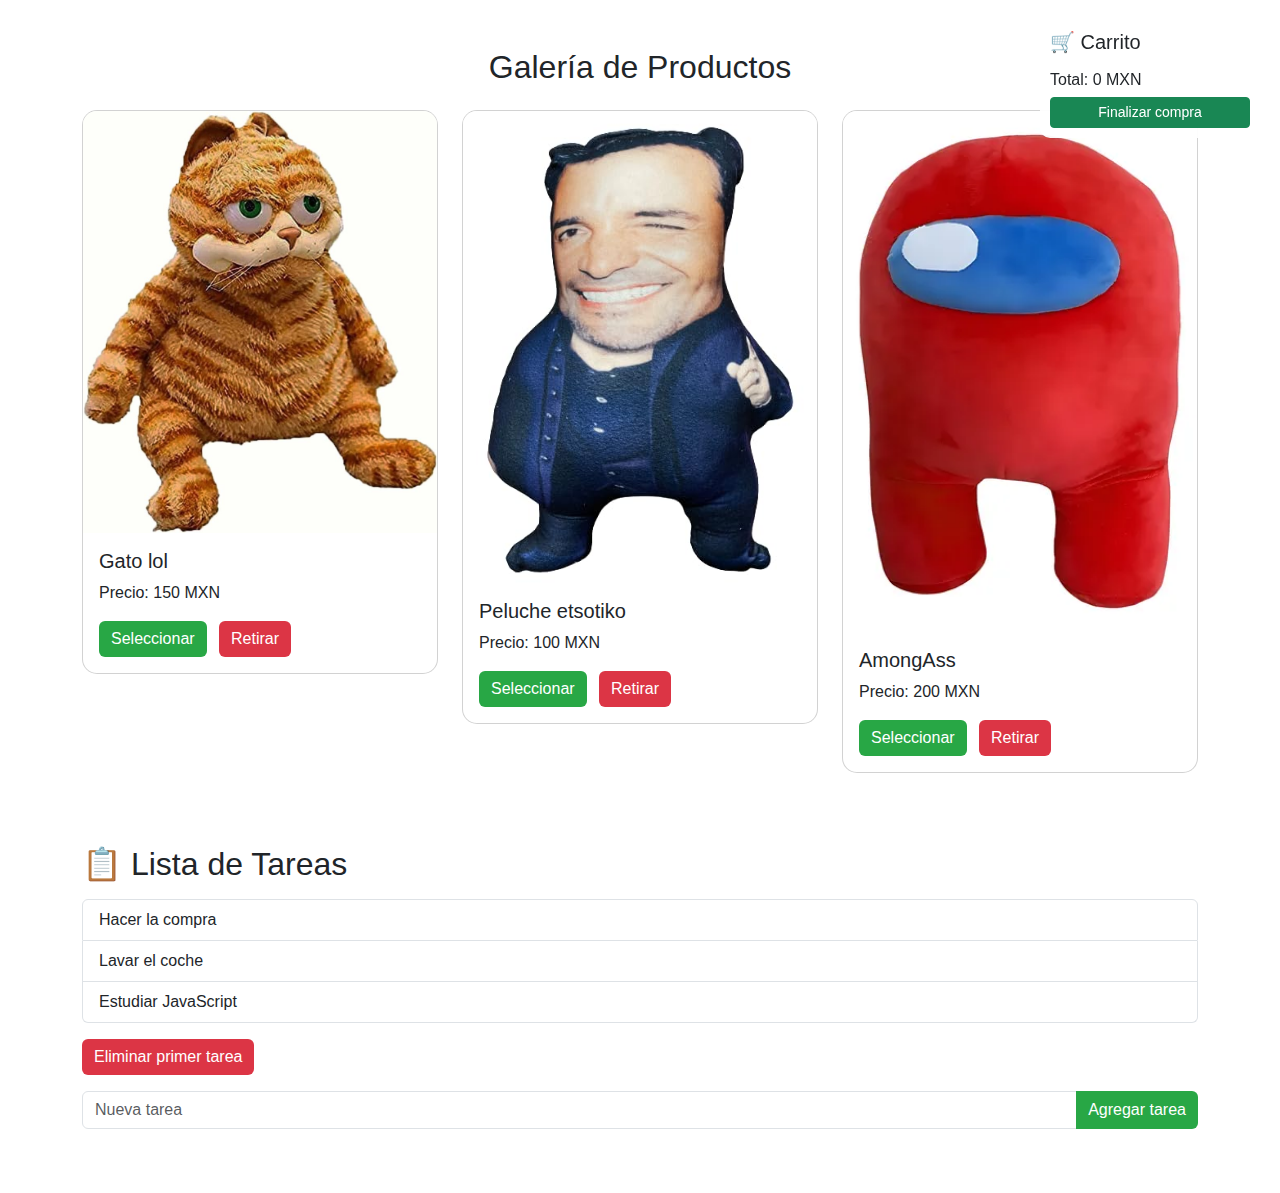
<file: index.html>
<!DOCTYPE html>
<html lang="es">
<head>
  <meta charset="UTF-8">
  <meta name="viewport" content="width=device-width, initial-scale=1.0">
  <title>Productos + Tareas</title>
  <link rel="stylesheet" href="style.css">
  <link href="https://cdn.jsdelivr.net/npm/bootstrap@5.3.3/dist/css/bootstrap.min.css" rel="stylesheet">
  <style>
    body {
      margin: 0;
      font-family: Arial, Helvetica, sans-serif;
      transition: background 0.3s;
    }

    /* Cards */
    .custom-card {
      transition: transform 0.3s ease, box-shadow 0.3s ease;
      border-radius: 15px;
      overflow: hidden;
      background-color: rgba(255,255,255,0.9);
    }
    .custom-card:hover {
      transform: scale(1.05);
      box-shadow: 0 8px 20px rgba(0,0,0,0.3);
    }

    /* Botones */
    button.btn-primary { background-color: #28a745; border: none; }
    button.btn-primary:hover { background-color: #218838; }
    button.btn-danger { background-color: #dc3545; border: none; }
    button.btn-danger:hover { background-color: #c82333; }

    /* Carrito flotante */
    #carrito-float {
      position: fixed;
      top: 20px;
      right: 20px;
      width: 220px;
      background-color: rgba(255,255,255,0.95);
      z-index: 1000;
      padding: 10px;
      border-radius: 10px;
    }

    /* Lista de tareas */
    .list-group-item { transition: transform 0.2s; }
    .list-group-item:hover { transform: scale(1.02); background-color: #ffe3c5; }
  </style>
</head>
<body>

<!-- Carrito flotante -->
<div id="carrito-float">
  <h5>🛒 Carrito</h5>
  <ul id="carrito-lista" class="list-group mb-2"></ul>
  <h6>Total: <span id="carrito-total">0</span> MXN</h6>
  <button id="finalizar-compra" class="btn btn-success btn-sm w-100">Finalizar compra</button>
</div>

<div class="container py-5">
  <h2 class="text-center mb-4">Galería de Productos</h2>
  <div class="row justify-content-center">

    <!-- Card 1 -->
    <div class="col-md-4">
      <div id="producto-card" class="card custom-card">
        <img src="gato_pja.jpeg" class="card-img-top" alt="Producto 1">
        <div class="card-body">
          <h5 class="card-title">Gato lol</h5>
          <p class="card-text">Precio: 150 MXN</p>
          <button class="btn btn-primary me-2">Seleccionar</button>
          <button class="btn btn-danger">Retirar</button>
        </div>
      </div>
    </div>

    <!-- Card 2 -->
    <div class="col-md-4 mb-4">
      <div id="producto2" class="card custom-card">
        <img src="chayanne.jpeg" class="card-img-top" alt="Producto 2">
        <div class="card-body">
          <h5 class="card-title">Peluche etsotiko</h5>
          <p class="card-text">Precio: 100 MXN</p>
          <button class="btn btn-primary me-2">Seleccionar</button>
          <button class="btn btn-danger">Retirar</button>
        </div>
      </div>
    </div>

    <!-- Card 3 -->
    <div class="col-md-4 mb-4">
      <div id="producto3" class="card custom-card">
        <img src="amongas.webp" class="card-img-top" alt="Producto 3">
        <div class="card-body">
          <h5 class="card-title">AmongAss</h5>
          <p class="card-text">Precio: 200 MXN</p>
          <button class="btn btn-primary me-2">Seleccionar</button>
          <button class="btn btn-danger">Retirar</button>
        </div>
      </div>
    </div>

  </div>

  <!-- Lista de Tareas -->
  <div class="mt-5">
    <h2 class="mb-3">📋 Lista de Tareas</h2>
    <ul id="lista-tareas" class="list-group mb-3">
      <li id="tarea1" class="list-group-item">Hacer la compra</li>
      <li id="tarea2" class="list-group-item">Lavar el coche</li>
      <li id="tarea3" class="list-group-item">Estudiar JavaScript</li>
    </ul>
    <button id="btn-eliminar" class="btn btn-danger mb-3">Eliminar primer tarea</button>
    <div class="input-group mb-3">
      <input type="text" id="input-tarea" class="form-control" placeholder="Nueva tarea">
      <button id="btn-agregar" class="btn btn-primary">Agregar tarea</button>
    </div>
  </div>

</div>

<script>
document.addEventListener('DOMContentLoaded', () => {

  // ======= CARRITO =======
  const productos = [
    {id: 'producto-card', nombre: 'Producto 1', precio: 150},
    {id: 'producto2', nombre: 'Producto 2', precio: 100},
    {id: 'producto3', nombre: 'Producto 3', precio: 200},
  ];

  const carrito = [];
  const carritoLista = document.getElementById('carrito-lista');
  const carritoTotal = document.getElementById('carrito-total');

  function actualizarCarrito() {
    carritoLista.innerHTML = '';
    let total = 0;
    carrito.forEach(item => {
      const li = document.createElement('li');
      li.className = 'list-group-item d-flex justify-content-between align-items-center';
      li.textContent = item.nombre;
      const span = document.createElement('span');
      span.textContent = `$${item.precio} MXN`;
      li.appendChild(span);
      carritoLista.appendChild(li);
      total += item.precio;
    });
    carritoTotal.textContent = total;
  }

  productos.forEach(prod => {
    const card = document.getElementById(prod.id);
    const btnSeleccionar = card.querySelector('button.btn-primary');
    const btnRetirar = card.querySelector('button.btn-danger');

    btnSeleccionar.addEventListener('click', () => {
      if (!carrito.find(p => p.id === prod.id)) {
        carrito.push(prod);
        card.classList.add('border', 'border-success', 'shadow');
        actualizarCarrito();
      }
    });

    btnRetirar.addEventListener('click', () => {
      const index = carrito.findIndex(p => p.id === prod.id);
      if (index !== -1) {
        carrito.splice(index, 1);
        card.classList.remove('border', 'border-success', 'shadow');
        actualizarCarrito();
      }
    });
  });

  document.getElementById('finalizar-compra').addEventListener('click', () => {
    if(carrito.length === 0){
      alert('No hay productos en el carrito 😅');
    } else {
      alert('Compra finalizada ✅ Total: ' + carritoTotal.textContent + ' MXN');
      carrito.splice(0, carrito.length);
      actualizarCarrito();
      productos.forEach(p => document.getElementById(p.id).classList.remove('border', 'border-success', 'shadow'));
    }
  });

  // ======= LISTA DE TAREAS =======
  const lista = document.getElementById('lista-tareas');
  const btnEliminar = document.getElementById('btn-eliminar');
  const btnAgregar = document.getElementById('btn-agregar');
  const inputTarea = document.getElementById('input-tarea');

  btnEliminar.addEventListener('click', () => {
    const primerTarea = lista.querySelector('li');
    if(primerTarea){
      primerTarea.remove();
    } else {
      alert('No hay más tareas para eliminar 😅');
    }
  });

  btnAgregar.addEventListener('click', () => {
    const valor = inputTarea.value.trim();
    if(valor){
      const li = document.createElement('li');
      li.className = 'list-group-item';
      li.textContent = valor;
      li.id = 'tarea-' + (lista.children.length + 1);
      lista.appendChild(li);
      inputTarea.value = '';
    } else {
      alert('Escribe algo para agregar 😎');
    }
  });

  // ======= FONDO DINÁMICO =======
  document.body.addEventListener('mousemove', e => {
    const x = e.clientX / window.innerWidth;
    const y = e.clientY / window.innerHeight;
    const hue = Math.round(x * 360);
    const light = Math.round(60 + y * 20);
    document.body.style.background = `hsl(${hue}, 70%, ${light}%)`;
  });

});
</script>
<script src="java.js">
  
</script>

</body>
</html>
</file>
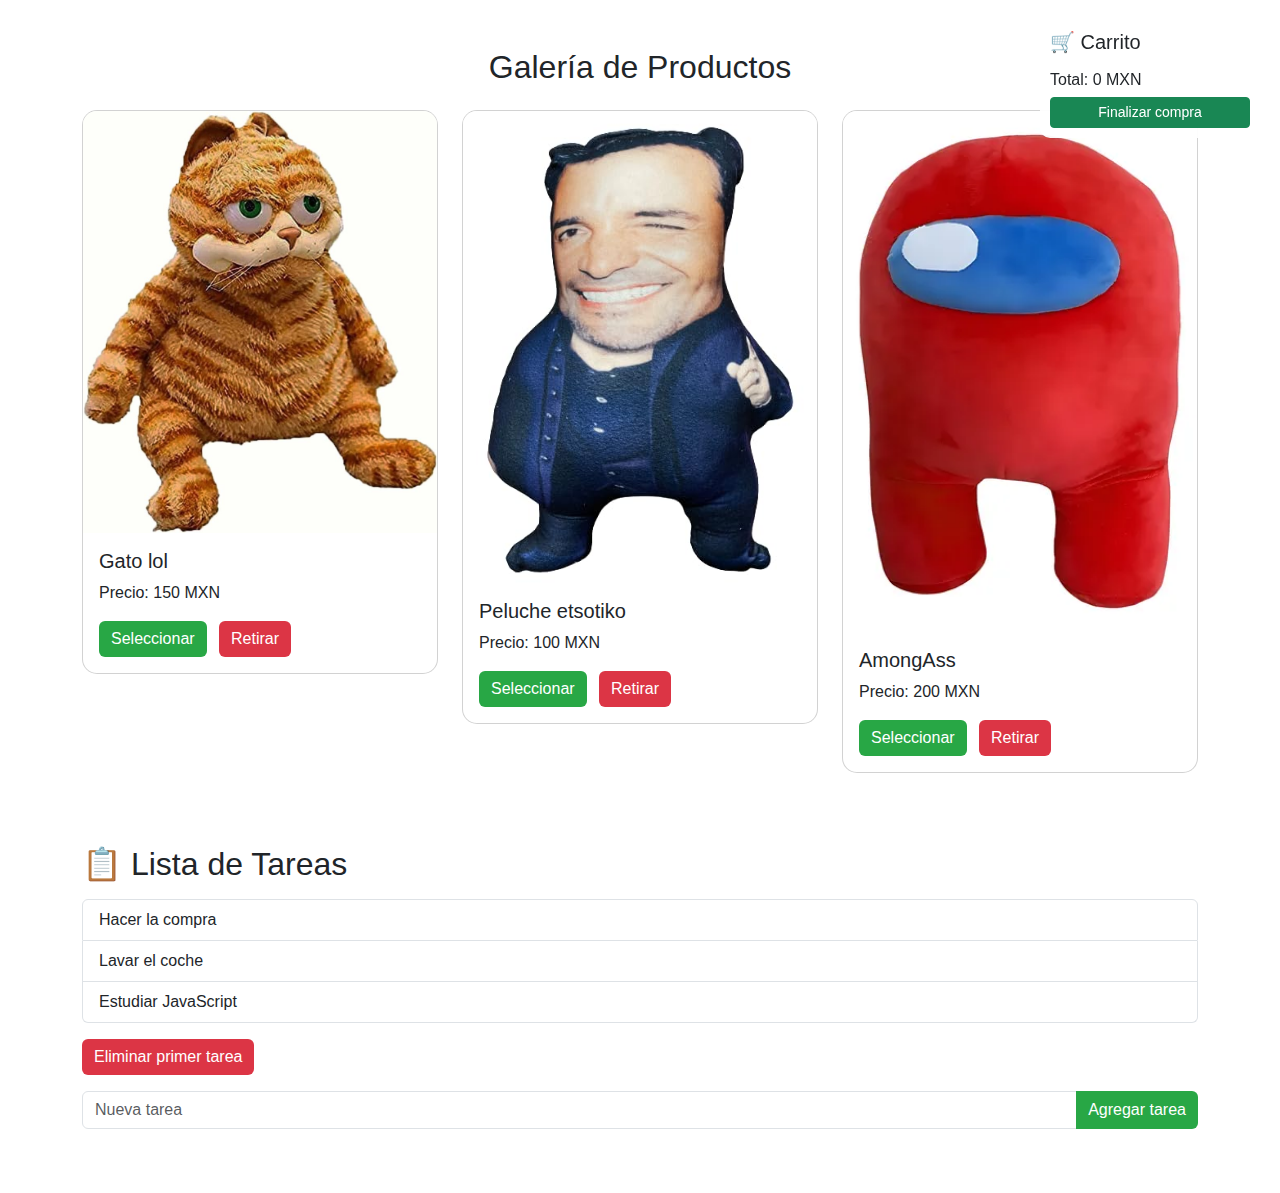
<file: manipulacion.html>
<!DOCTYPE html>
<html lang="es">
<head>
  <meta charset="UTF-8">
  <meta name="viewport" content="width=device-width, initial-scale=1.0">
  <title>Productos + Tareas</title>
  <link href="https://cdn.jsdelivr.net/npm/bootstrap@5.3.3/dist/css/bootstrap.min.css" rel="stylesheet">
  <style>
    body {
      margin: 0;
      font-family: Arial, Helvetica, sans-serif;
      transition: background 0.3s;
    }

    /* Cards */
    .custom-card {
      transition: transform 0.3s ease, box-shadow 0.3s ease;
      border-radius: 15px;
      overflow: hidden;
      background-color: rgba(255,255,255,0.9);
    }
    .custom-card:hover {
      transform: scale(1.05);
      box-shadow: 0 8px 20px rgba(0,0,0,0.3);
    }

    /* Botones */
    button.btn-primary { background-color: #28a745; border: none; }
    button.btn-primary:hover { background-color: #218838; }
    button.btn-danger { background-color: #dc3545; border: none; }
    button.btn-danger:hover { background-color: #c82333; }

    /* Carrito flotante */
    #carrito-float {
      position: fixed;
      top: 20px;
      right: 20px;
      width: 220px;
      background-color: rgba(255,255,255,0.95);
      z-index: 1000;
      padding: 10px;
      border-radius: 10px;
    }

    /* Lista de tareas */
    .list-group-item { transition: transform 0.2s; }
    .list-group-item:hover { transform: scale(1.02); background-color: #ffe3c5; }
  </style>
</head>
<body>

<!-- Carrito flotante -->
<div id="carrito-float">
  <h5>🛒 Carrito</h5>
  <ul id="carrito-lista" class="list-group mb-2"></ul>
  <h6>Total: <span id="carrito-total">0</span> MXN</h6>
  <button id="finalizar-compra" class="btn btn-success btn-sm w-100">Finalizar compra</button>
</div>

<div class="container py-5">
  <h2 class="text-center mb-4">Galería de Productos</h2>
  <div class="row justify-content-center">

    <!-- Card 1 -->
    <div class="col-md-4">
      <div id="producto-card" class="card custom-card">
        <img src="gato_pja.jpeg" class="card-img-top" alt="Producto 1">
        <div class="card-body">
          <h5 class="card-title">Gato lol</h5>
          <p class="card-text">Precio: 150 MXN</p>
          <button class="btn btn-primary me-2">Seleccionar</button>
          <button class="btn btn-danger">Retirar</button>
        </div>
      </div>
    </div>

    <!-- Card 2 -->
    <div class="col-md-4 mb-4">
      <div id="producto2" class="card custom-card">
        <img src="chayanne.jpeg" class="card-img-top" alt="Producto 2">
        <div class="card-body">
          <h5 class="card-title">Peluche etsotiko</h5>
          <p class="card-text">Precio: 100 MXN</p>
          <button class="btn btn-primary me-2">Seleccionar</button>
          <button class="btn btn-danger">Retirar</button>
        </div>
      </div>
    </div>

    <!-- Card 3 -->
    <div class="col-md-4 mb-4">
      <div id="producto3" class="card custom-card">
        <img src="amongas.webp" class="card-img-top" alt="Producto 3">
        <div class="card-body">
          <h5 class="card-title">AmongAss</h5>
          <p class="card-text">Precio: 200 MXN</p>
          <button class="btn btn-primary me-2">Seleccionar</button>
          <button class="btn btn-danger">Retirar</button>
        </div>
      </div>
    </div>

  </div>

  <!-- Lista de Tareas -->
  <div class="mt-5">
    <h2 class="mb-3">📋 Lista de Tareas</h2>
    <ul id="lista-tareas" class="list-group mb-3">
      <li id="tarea1" class="list-group-item">Hacer la compra</li>
      <li id="tarea2" class="list-group-item">Lavar el coche</li>
      <li id="tarea3" class="list-group-item">Estudiar JavaScript</li>
    </ul>
    <button id="btn-eliminar" class="btn btn-danger mb-3">Eliminar primer tarea</button>
    <div class="input-group mb-3">
      <input type="text" id="input-tarea" class="form-control" placeholder="Nueva tarea">
      <button id="btn-agregar" class="btn btn-primary">Agregar tarea</button>
    </div>
  </div>

</div>

<script>
document.addEventListener('DOMContentLoaded', () => {

  // ======= CARRITO =======
  const productos = [
    {id: 'producto-card', nombre: 'Producto 1', precio: 150},
    {id: 'producto2', nombre: 'Producto 2', precio: 100},
    {id: 'producto3', nombre: 'Producto 3', precio: 200},
  ];

  const carrito = [];
  const carritoLista = document.getElementById('carrito-lista');
  const carritoTotal = document.getElementById('carrito-total');

  function actualizarCarrito() {
    carritoLista.innerHTML = '';
    let total = 0;
    carrito.forEach(item => {
      const li = document.createElement('li');
      li.className = 'list-group-item d-flex justify-content-between align-items-center';
      li.textContent = item.nombre;
      const span = document.createElement('span');
      span.textContent = `$${item.precio} MXN`;
      li.appendChild(span);
      carritoLista.appendChild(li);
      total += item.precio;
    });
    carritoTotal.textContent = total;
  }

  productos.forEach(prod => {
    const card = document.getElementById(prod.id);
    const btnSeleccionar = card.querySelector('button.btn-primary');
    const btnRetirar = card.querySelector('button.btn-danger');

    btnSeleccionar.addEventListener('click', () => {
      if (!carrito.find(p => p.id === prod.id)) {
        carrito.push(prod);
        card.classList.add('border', 'border-success', 'shadow');
        actualizarCarrito();
      }
    });

    btnRetirar.addEventListener('click', () => {
      const index = carrito.findIndex(p => p.id === prod.id);
      if (index !== -1) {
        carrito.splice(index, 1);
        card.classList.remove('border', 'border-success', 'shadow');
        actualizarCarrito();
      }
    });
  });

  document.getElementById('finalizar-compra').addEventListener('click', () => {
    if(carrito.length === 0){
      alert('No hay productos en el carrito 😅');
    } else {
      alert('Compra finalizada ✅ Total: ' + carritoTotal.textContent + ' MXN');
      carrito.splice(0, carrito.length);
      actualizarCarrito();
      productos.forEach(p => document.getElementById(p.id).classList.remove('border', 'border-success', 'shadow'));
    }
  });

  // ======= LISTA DE TAREAS =======
  const lista = document.getElementById('lista-tareas');
  const btnEliminar = document.getElementById('btn-eliminar');
  const btnAgregar = document.getElementById('btn-agregar');
  const inputTarea = document.getElementById('input-tarea');

  btnEliminar.addEventListener('click', () => {
    const primerTarea = lista.querySelector('li');
    if(primerTarea){
      primerTarea.remove();
    } else {
      alert('No hay más tareas para eliminar 😅');
    }
  });

  btnAgregar.addEventListener('click', () => {
    const valor = inputTarea.value.trim();
    if(valor){
      const li = document.createElement('li');
      li.className = 'list-group-item';
      li.textContent = valor;
      li.id = 'tarea-' + (lista.children.length + 1);
      lista.appendChild(li);
      inputTarea.value = '';
    } else {
      alert('Escribe algo para agregar 😎');
    }
  });

  // ======= FONDO DINÁMICO =======
  document.body.addEventListener('mousemove', e => {
    const x = e.clientX / window.innerWidth;
    const y = e.clientY / window.innerHeight;
    const hue = Math.round(x * 360);
    const light = Math.round(60 + y * 20);
    document.body.style.background = `hsl(${hue}, 70%, ${light}%)`;
  });

});
</script>

</body>
</html>
</file>
<file: style.css>
body {
  margin: 0;
  font-family: Arial, Helvetica, sans-serif;
  transition: background 0.3s;
}

/* Cards */
.custom-card {
  transition: transform 0.3s ease, box-shadow 0.3s ease;
  border-radius: 15px;
  overflow: hidden;
  background-color: rgba(255,255,255,0.9);
}
.custom-card:hover {
  transform: scale(1.05);
  box-shadow: 0 8px 20px rgba(0,0,0,0.3);
}

/* Botones */
button.btn-primary { background-color: #28a745; border: none; }
button.btn-primary:hover { background-color: #218838; }
button.btn-danger { background-color: #dc3545; border: none; }
button.btn-danger:hover { background-color: #c82333; }

/* Carrito flotante */
#carrito-float {
  position: fixed;
  top: 20px;
  right: 20px;
  width: 220px;
  background-color: rgba(255,255,255,0.95);
  z-index: 1000;
  padding: 10px;
  border-radius: 10px;
}

/* Lista de tareas */
.list-group-item { transition: transform 0.2s; }
.list-group-item:hover { transform: scale(1.02); background-color: #ffe3c5; }
</file>
